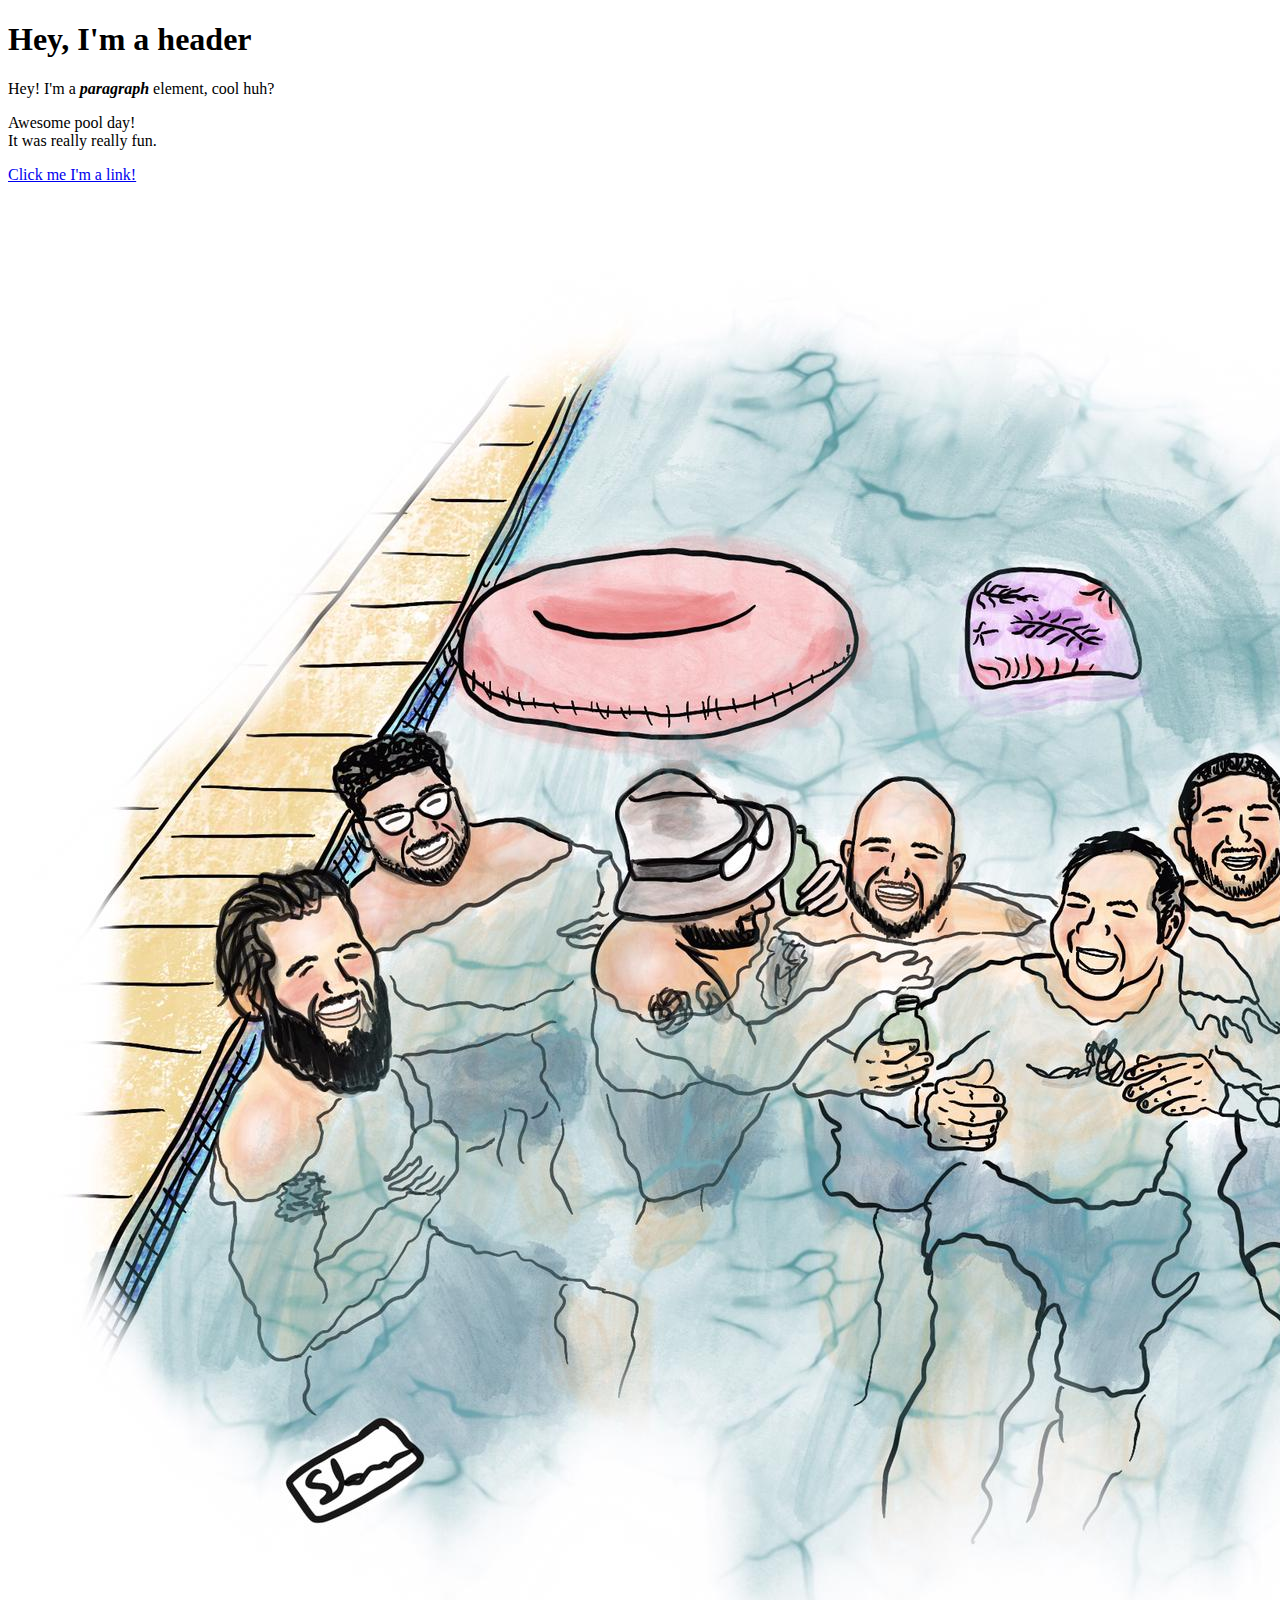
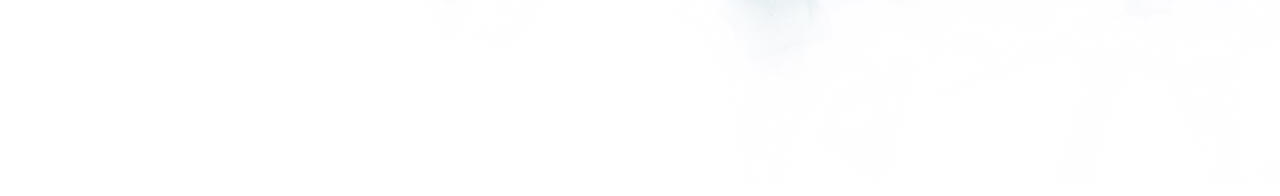
<file: test.html>
<!DOCTYPE html>
<html>
<head>
	<title> Test page pool day</title>
</head>
<body>
	<h1>Hey, I'm a header </h1>
	<p>Hey! I'm a <i><b>paragraph</b></i> element, cool huh?</p>
	<p>Awesome pool day! <br> It was really really fun.</p>
	<a href="https://google.com" target="_blank" title="Let's go to google">Click me I'm a link!</a>
	<img src="img/pool day.jpeg">
</body>
</html>
</file>
